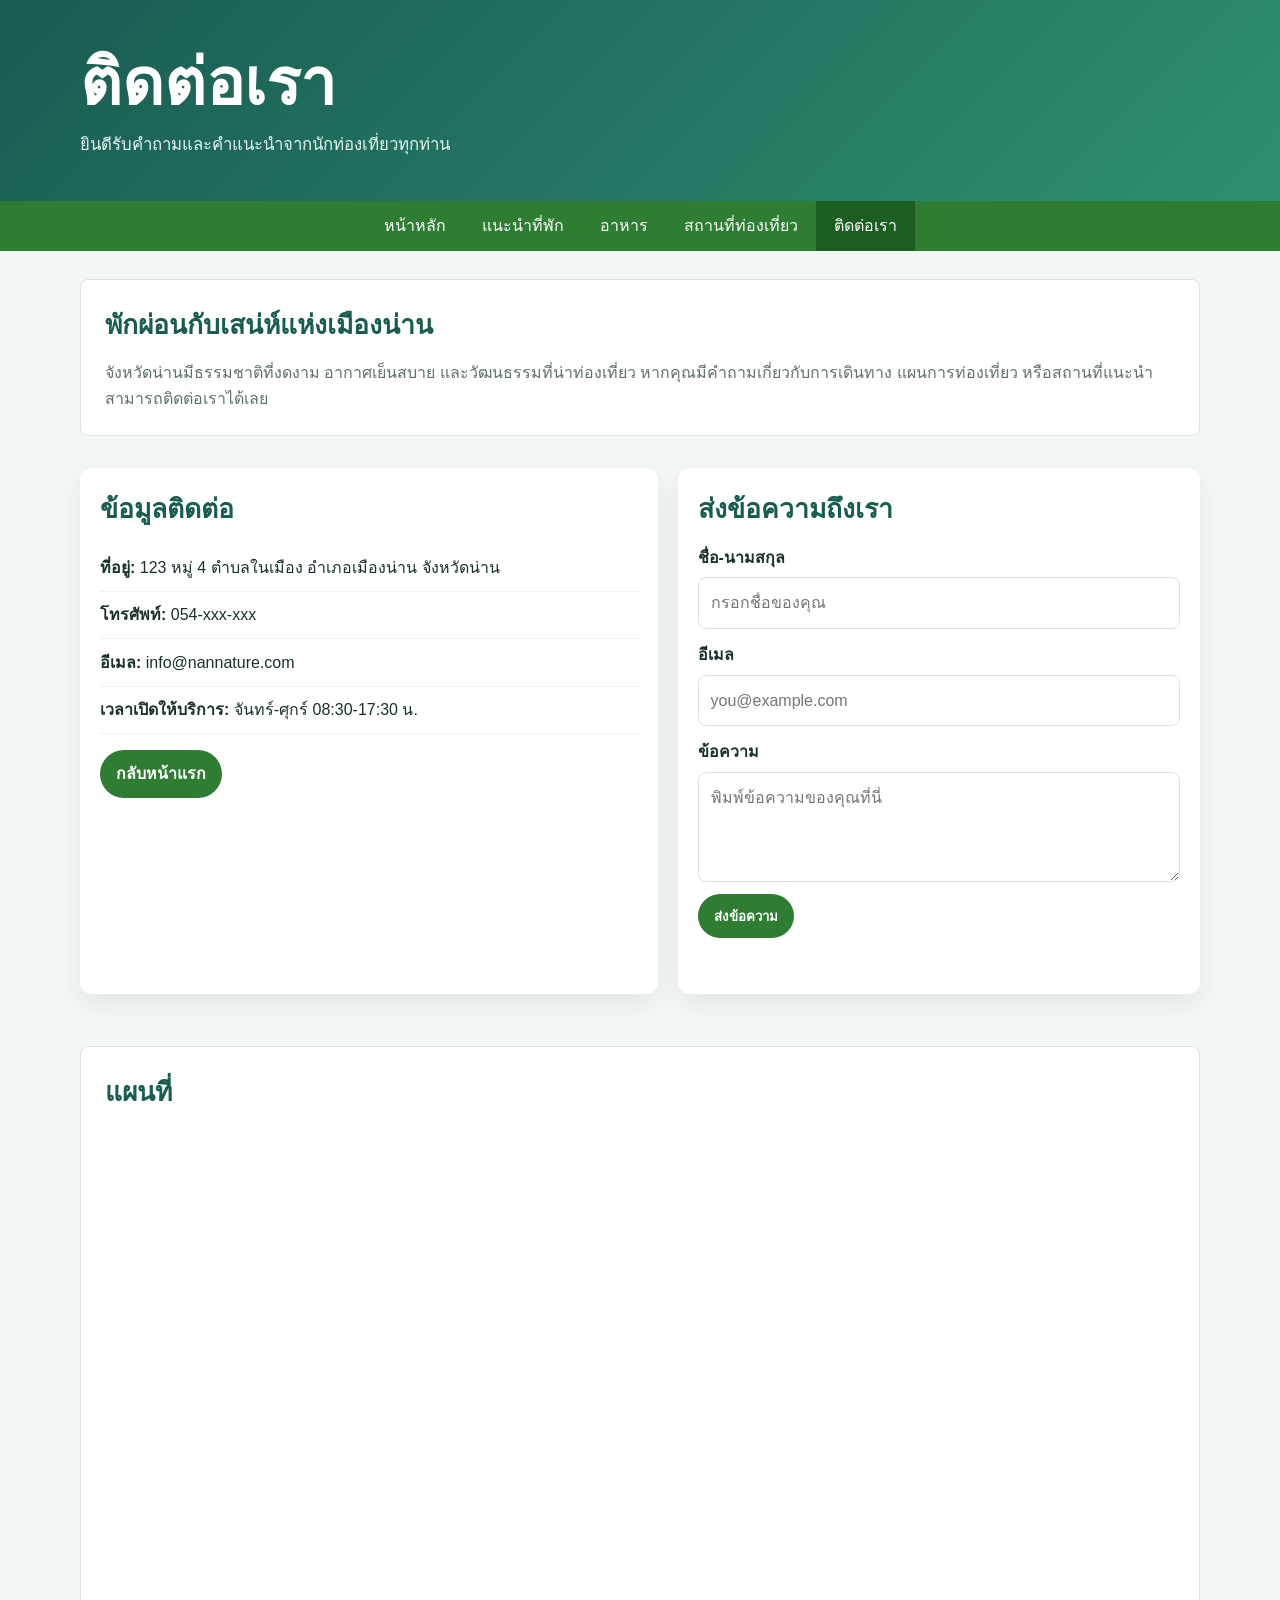
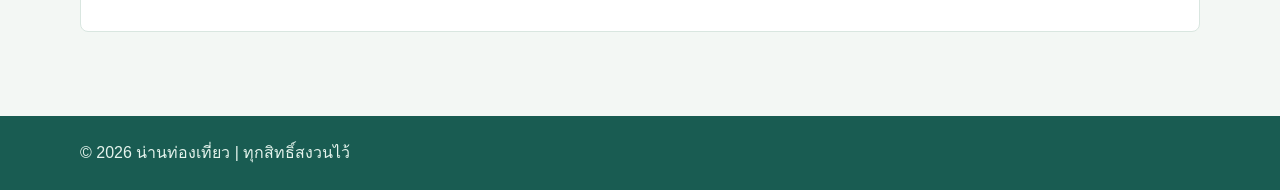
<file: contact.html>
<!DOCTYPE html>
<html lang="th">
  <head>
    <meta charset="UTF-8" />
    <meta name="viewport" content="width=device-width, initial-scale=1.0" />
    <title>ติดต่อเรา | น่าน</title>
    <link rel="stylesheet" href="styles.css" />
    <style>
      .contact-shell {
        display: grid;
        grid-template-columns: 1.05fr 0.95fr;
        gap: 1.25rem;
        margin: 1rem 0 1.25rem;
      }
      .contact-card,
      .contact-form {
        background: #fff;
        border-radius: 12px;
        padding: 1.25rem;
        box-shadow: 0 10px 24px rgba(15, 23, 42, 0.07);
      }
      .info-list {
        list-style: none;
        padding: 0;
        margin: 0.75rem 0 1rem;
      }
      .info-list li {
        padding: 0.65rem 0;
        border-bottom: 1px solid #eef2f7;
      }
      .btn {
        display: inline-block;
        background: #2e7d32;
        color: #fff;
        text-decoration: none;
        padding: 0.7rem 1rem;
        border-radius: 999px;
        font-weight: 600;
      }
      .form-row {
        display: grid;
        gap: 0.45rem;
        margin-bottom: 0.8rem;
      }
      .form-row label {
        font-weight: 600;
      }
      .form-row input,
      .form-row textarea {
        width: 100%;
        padding: 0.75rem;
        border: 1px solid #d8e2ea;
        border-radius: 8px;
        font: inherit;
      }
      .form-row textarea {
        min-height: 110px;
        resize: vertical;
      }
      .btn-submit {
        border: 0;
        cursor: pointer;
      }
      .btn:hover,
      .btn:focus-visible {
        background: #1b5e20;
      }
      .btn:focus-visible {
        outline: 3px solid #b7dfb9;
        outline-offset: 2px;
      }
      .form-status {
        min-height: 1.5em;
        margin: 0.75rem 0 0;
        color: #1b5e20;
        font-weight: 600;
      }
      @media (max-width: 760px) {
        .contact-shell {
          grid-template-columns: 1fr;
        }
      }
    </style>
  </head>
  <body>
    <header class="site-header">
      <div class="container">
        <h1>ติดต่อเรา</h1>
        <p class="tagline">ยินดีรับคำถามและคำแนะนำจากนักท่องเที่ยวทุกท่าน</p>
      </div>
    </header>

    <nav class="navbar" aria-label="เมนูหลัก">
      <a href="index.html">หน้าหลัก</a>
      <a href="teepak.html">แนะนำที่พัก</a>
      <a href="food.html">อาหาร</a>
      <a href="travel.html">สถานที่ท่องเที่ยว</a>
      <a href="contact.html" aria-current="page">ติดต่อเรา</a>
    </nav>

    <main class="container">
      <section class="intro">
        <h2>พักผ่อนกับเสน่ห์แห่งเมืองน่าน</h2>
        <p>
          จังหวัดน่านมีธรรมชาติที่งดงาม อากาศเย็นสบาย และวัฒนธรรมที่น่าท่องเที่ยว
          หากคุณมีคำถามเกี่ยวกับการเดินทาง แผนการท่องเที่ยว หรือสถานที่แนะนำ
          สามารถติดต่อเราได้เลย
        </p>
      </section>

      <div class="contact-shell">
        <section class="contact-card">
          <h2>ข้อมูลติดต่อ</h2>
          <ul class="info-list">
            <li><strong>ที่อยู่:</strong> 123 หมู่ 4 ตำบลในเมือง อำเภอเมืองน่าน จังหวัดน่าน</li>
            <li><strong>โทรศัพท์:</strong> 054-xxx-xxx</li>
            <li><strong>อีเมล:</strong> info@nannature.com</li>
            <li><strong>เวลาเปิดให้บริการ:</strong> จันทร์-ศุกร์ 08:30-17:30 น.</li>
          </ul>
          <a class="btn" href="index.html">กลับหน้าแรก</a>
        </section>

        <section class="contact-form">
          <h2>ส่งข้อความถึงเรา</h2>
          <form id="contact-form">
            <div class="form-row">
              <label for="name">ชื่อ-นามสกุล</label>
              <input id="name" name="name" type="text" placeholder="กรอกชื่อของคุณ" required />
            </div>
            <div class="form-row">
              <label for="email">อีเมล</label>
              <input id="email" name="email" type="email" placeholder="you@example.com" required />
            </div>
            <div class="form-row">
              <label for="message">ข้อความ</label>
              <textarea id="message" name="message" placeholder="พิมพ์ข้อความของคุณที่นี่" required></textarea>
            </div>
            <button class="btn btn-submit" type="submit">ส่งข้อความ</button>
            <p class="form-status" id="form-status" role="status" aria-live="polite"></p>
          </form>
        </section>
      </div>

      <section class="map">
        <h2>แผนที่</h2>
        <div class="map-wrapper">
          <iframe
            src="https://www.google.com/maps?q=Nan,Thailand&z=12&output=embed"
            title="แผนที่จังหวัดน่าน"
            allowfullscreen
            loading="lazy"
          ></iframe>
        </div>
      </section>
    </main>

    <footer class="site-footer">
      <div class="container">© 2026 น่านท่องเที่ยว | ทุกสิทธิ์สงวนไว้</div>
    </footer>
    <script>
      document.getElementById("contact-form").addEventListener("submit", function (event) {
        event.preventDefault();
        document.getElementById("form-status").textContent = "ส่งข้อความเรียบร้อยแล้ว ขอบคุณสำหรับการติดต่อ";
        this.reset();
      });
    </script>
  </body>
</html>
</file>
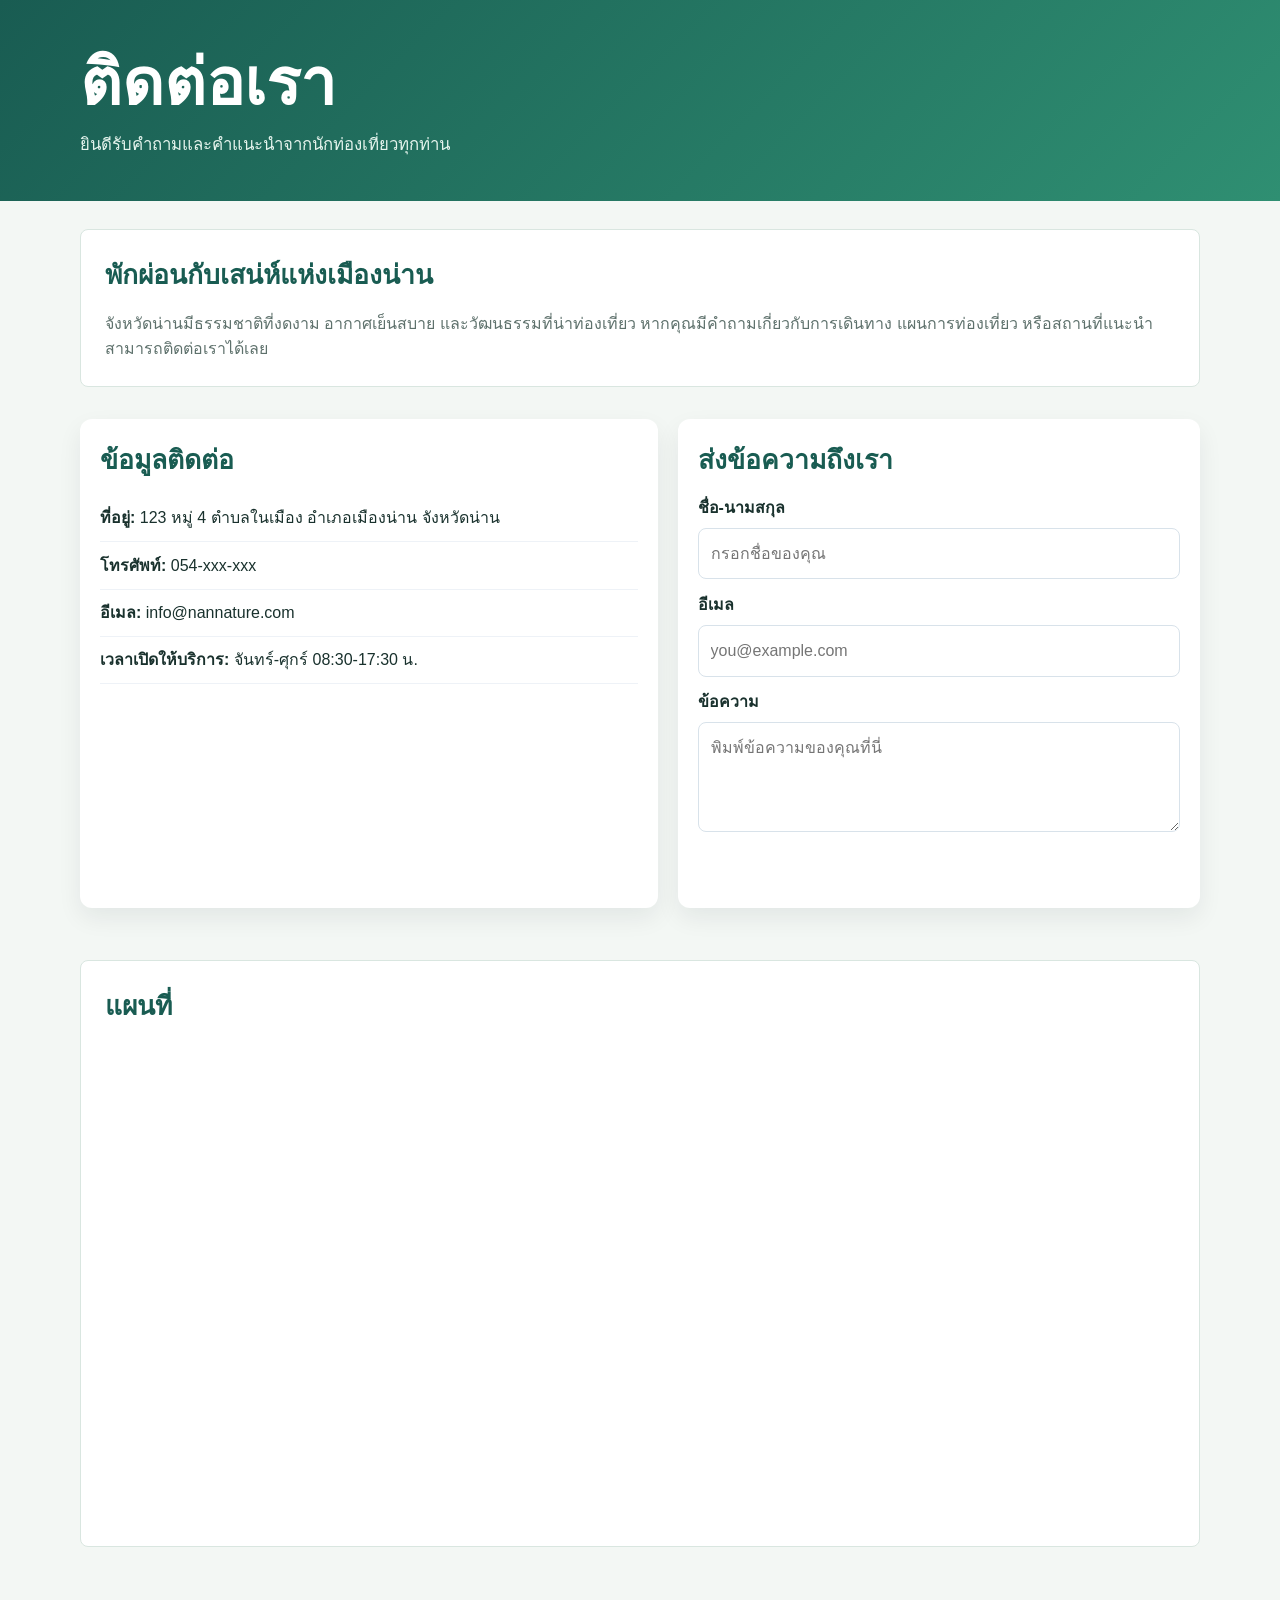
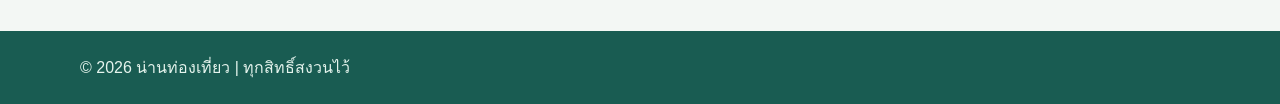
<file: contact.html.html>
<!DOCTYPE html>
<html lang="th">
  <head>
    <meta charset="UTF-8" />
    <meta name="viewport" content="width=device-width, initial-scale=1.0" />
    <title>ติดต่อเรา | น่าน</title>
    <link rel="stylesheet" href="styles.css" />
    <style>
      .contact-shell {
        display: grid;
        grid-template-columns: 1.05fr 0.95fr;
        gap: 1.25rem;
        margin: 1rem 0 1.25rem;
      }
      .contact-card,
      .contact-form {
        background: #fff;
        border-radius: 12px;
        padding: 1.25rem;
        box-shadow: 0 10px 24px rgba(15, 23, 42, 0.07);
      }
      .info-list {
        list-style: none;
        padding: 0;
        margin: 0.75rem 0 1rem;
      }
      .info-list li {
        padding: 0.65rem 0;
        border-bottom: 1px solid #eef2f7;
      }
      .btn {
        display: inline-block;
        background: var(--accent);
        color: #fff;
        text-decoration: none;
        padding: 0.7rem 1rem;
        border-radius: 999px;
        font-weight: 600;
      }
      .form-row {
        display: grid;
        gap: 0.45rem;
        margin-bottom: 0.8rem;
      }
      .form-row label {
        font-weight: 600;
      }
      .form-row input,
      .form-row textarea {
        width: 100%;
        padding: 0.75rem;
        border: 1px solid #d8e2ea;
        border-radius: 8px;
        font: inherit;
      }
      .form-row textarea {
        min-height: 110px;
        resize: vertical;
      }
      .btn-submit {
        border: 0;
        cursor: pointer;
      }
      @media (max-width: 760px) {
        .contact-shell {
          grid-template-columns: 1fr;
        }
      }
    </style>
  </head>
  <body>
    <header class="site-header">
      <div class="container">
        <h1>ติดต่อเรา</h1>
        <p class="tagline">ยินดีรับคำถามและคำแนะนำจากนักท่องเที่ยวทุกท่าน</p>
      </div>
    </header>

    <main class="container">
      <section class="intro">
        <h2>พักผ่อนกับเสน่ห์แห่งเมืองน่าน</h2>
        <p>
          จังหวัดน่านมีธรรมชาติที่งดงาม อากาศเย็นสบาย และวัฒนธรรมที่น่าท่องเที่ยว
          หากคุณมีคำถามเกี่ยวกับการเดินทาง แผนการท่องเที่ยว หรือสถานที่แนะนำ
          สามารถติดต่อเราได้เลย
        </p>
      </section>

      <div class="contact-shell">
        <section class="contact-card">
          <h2>ข้อมูลติดต่อ</h2>
          <ul class="info-list">
            <li><strong>ที่อยู่:</strong> 123 หมู่ 4 ตำบลในเมือง อำเภอเมืองน่าน จังหวัดน่าน</li>
            <li><strong>โทรศัพท์:</strong> 054-xxx-xxx</li>
            <li><strong>อีเมล:</strong> info@nannature.com</li>
            <li><strong>เวลาเปิดให้บริการ:</strong> จันทร์-ศุกร์ 08:30-17:30 น.</li>
          </ul>
          <a class="btn" href="index.html">กลับหน้าแรก</a>
        </section>

        <section class="contact-form">
          <h2>ส่งข้อความถึงเรา</h2>
          <form>
            <div class="form-row">
              <label for="name">ชื่อ-นามสกุล</label>
              <input id="name" type="text" placeholder="กรอกชื่อของคุณ" />
            </div>
            <div class="form-row">
              <label for="email">อีเมล</label>
              <input id="email" type="email" placeholder="you@example.com" />
            </div>
            <div class="form-row">
              <label for="message">ข้อความ</label>
              <textarea id="message" placeholder="พิมพ์ข้อความของคุณที่นี่"></textarea>
            </div>
            <button class="btn btn-submit" type="submit">ส่งข้อความ</button>
          </form>
        </section>
      </div>

      <section class="map">
        <h2>แผนที่</h2>
        <div class="map-wrapper">
          <iframe
            src="https://www.google.com/maps?q=%E0%B8%99%E0%B8%B1%E0%B8%87%E0%B8%AB%E0%B8%A7%E0%B8%B1%E0%B8%94%E0%B8%99%E0%B8%A7%E0%B8%A7%E0%B8%87%E0%B8%99%E0%B8%8B%E0%B8%A7%E0%B8%B0%E0%B8%87%E0%B8%87&z=12&output=embed"
            title="แผนที่จังหวัดน่าน"
            allowfullscreen
            loading="lazy"
          ></iframe>
        </div>
      </section>
    </main>

    <footer class="site-footer">
      <div class="container">© 2026 น่านท่องเที่ยว | ทุกสิทธิ์สงวนไว้</div>
    </footer>
  </body>
</html>
</file>
<file: styles.css>
* {
  box-sizing: border-box;
}

:root {
  --forest: #195c52;
  --leaf: #2f8f72;
  --mist: #f3f7f4;
  --ink: #19312d;
  --muted: #5e716c;
  --line: #d9e6e0;
  --white: #ffffff;
}

html {
  scroll-behavior: smooth;
}

body {
  margin: 0;
  color: var(--ink);
  background: var(--mist);
  font-family: "Trebuchet MS", "Segoe UI", sans-serif;
  line-height: 1.6;
}

.container {
  width: min(1120px, calc(100% - 32px));
  margin: 0 auto;
}

.site-header {
  padding: 48px 0 42px;
  color: var(--white);
  background: linear-gradient(135deg, var(--forest), var(--leaf));
}

.site-header h1 {
  margin: 0;
  font-size: clamp(2rem, 5vw, 4rem);
  line-height: 1.1;
}

.tagline {
  max-width: 600px;
  margin: 14px 0 0;
  color: #e5f4ed;
  font-size: 1.05rem;
}

.navbar {
  display: flex;
  justify-content: center;
  flex-wrap: wrap;
  background: #2e7d32;
}

.navbar a {
  padding: 12px 18px;
  color: var(--white);
  text-decoration: none;
}

.navbar a:hover,
.navbar a:focus-visible {
  background: #1b5e20;
  outline: none;
}

.navbar a[aria-current="page"] {
  background: #1b5e20;
}

.navbar a:focus-visible {
  outline: 3px solid #b7dfb9;
  outline-offset: -3px;
}

main.container {
  padding: 28px 0 52px;
}

section {
  margin-bottom: 32px;
}

section h2 {
  margin: 0 0 14px;
  color: var(--forest);
  font-size: 1.65rem;
}

.hero img {
  display: block;
  width: 100%;
  max-height: 420px;
  object-fit: cover;
  border-radius: 8px;
}

.intro,
.map,
.travel-tips {
  padding: 24px;
  background: var(--white);
  border: 1px solid var(--line);
  border-radius: 8px;
}

.intro p,
.map-note {
  margin: 0;
  color: var(--muted);
}

.grid {
  display: grid;
  grid-template-columns: repeat(3, minmax(0, 1fr));
  gap: 20px;
  align-items: stretch;
}

.card {
  overflow: hidden;
  background: var(--white);
  border: 1px solid var(--line);
  border-radius: 8px;
  display: flex;
  flex-direction: column;
}

.card img {
  display: block;
  width: 100%;
  height: 190px;
  object-fit: cover;
}

.card h3,
.card p {
  margin-right: 18px;
  margin-left: 18px;
}

.card h3 {
  margin-top: 16px;
  margin-bottom: 6px;
  color: var(--forest);
}

.card p {
  margin-top: 0;
  margin-bottom: 18px;
  color: var(--muted);
  flex: 1;
}

.map-wrapper {
  overflow: hidden;
  aspect-ratio: 16 / 7;
  margin-bottom: 12px;
  border-radius: 6px;
}

.map iframe {
  width: 100%;
  height: 100%;
  border: 0;
}

.travel-tips ul {
  margin: 0;
  padding-left: 22px;
  color: var(--muted);
}

.site-footer {
  padding: 24px 0;
  color: #e5f4ed;
  background: var(--forest);
}

.site-footer p {
  margin: 0;
}

@media (max-width: 760px) {
  .container {
    width: min(100% - 24px, 560px);
  }

  .site-header {
    padding: 36px 0 32px;
  }

  .navbar {
    flex-direction: column;
    text-align: center;
  }

  .grid {
    grid-template-columns: 1fr;
  }

  .card img {
    height: 220px;
  }

  .map-wrapper {
    aspect-ratio: 4 / 3;
  }
}
</file>
